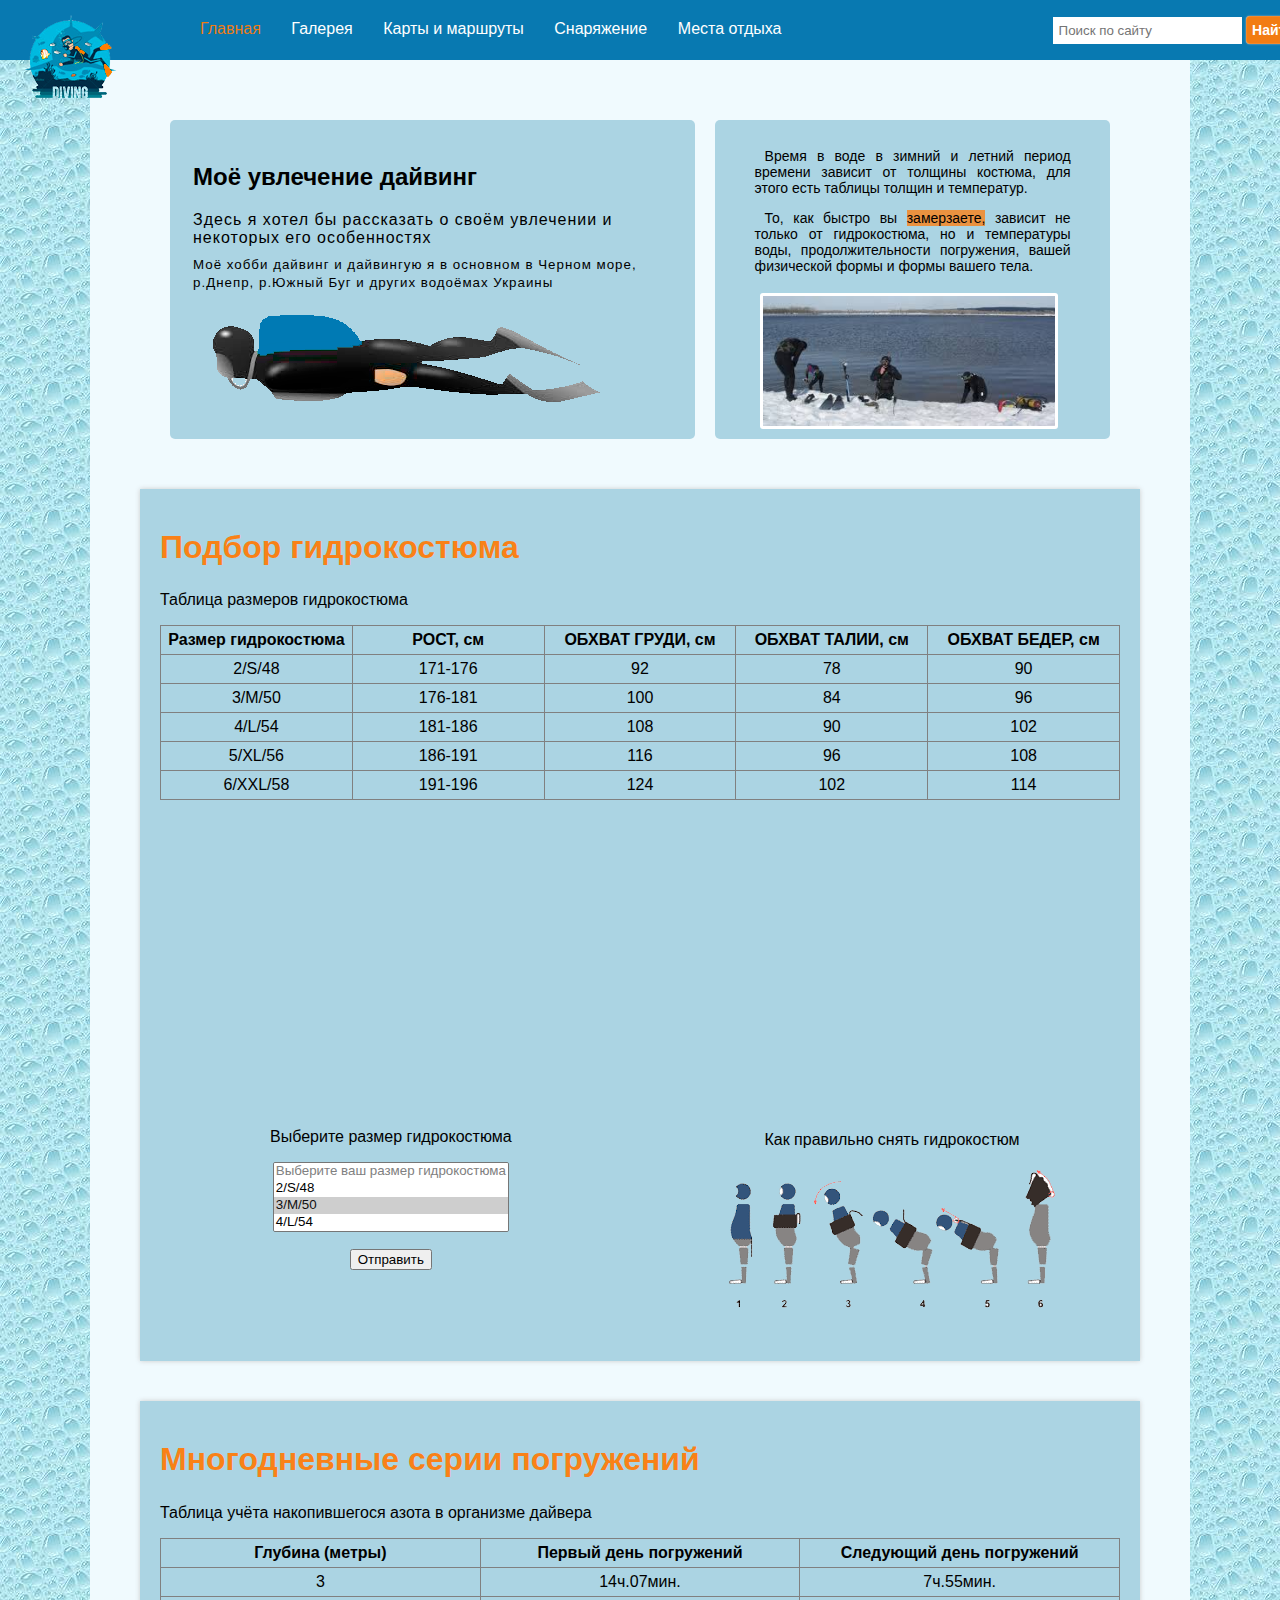
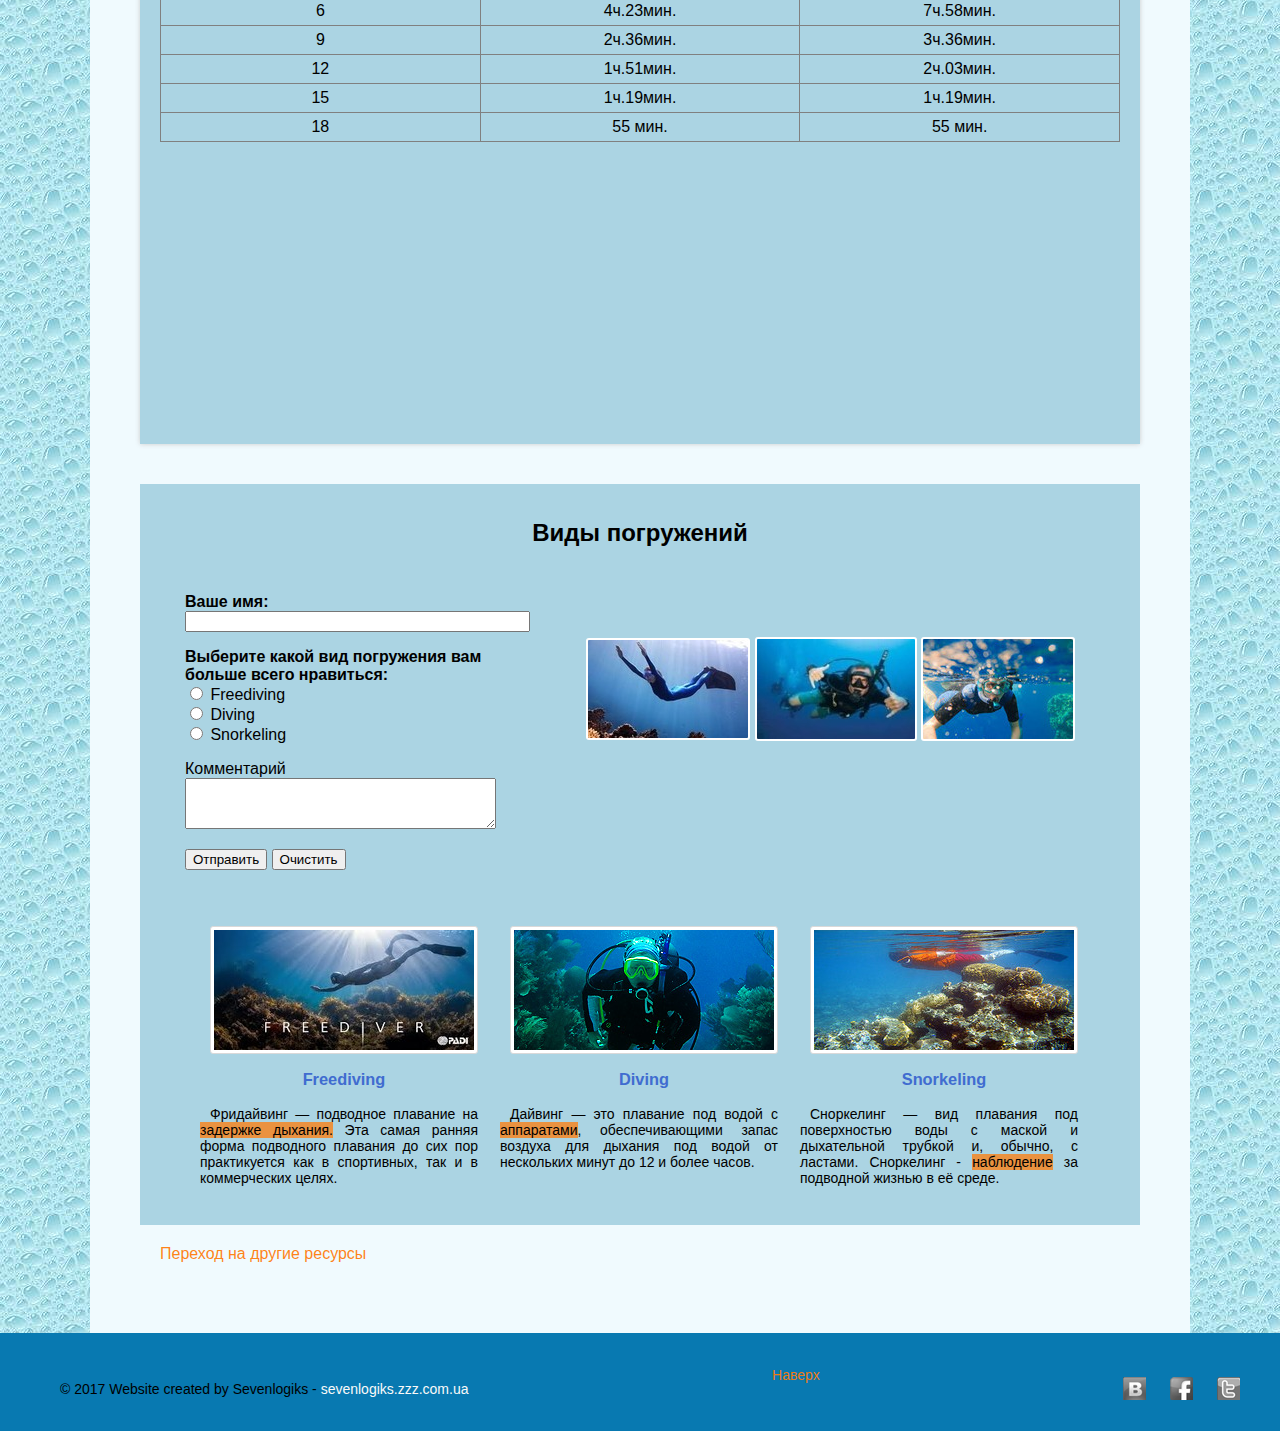
<file: index.html>
<!DOCTYPE html>
<html lang="ru">
<head>
  <title>Хобби</title>
  <meta charset="utf-8">
  <link rel="stylesheet" href="css/styles_flex.css">
  <link href="school_of_fish.ico" rel="shortcut icon" type="image/x-icon" />
  <link rel="stylesheet" href="css/styles.css">
</head>
<body>
  
  <header class="header_top">
    <div class="mid_head">
      <div id="ontop" class="logo">
        <div class="spin">
          <figure class="box box-1">
            <img src="images/logo.png" width="100" height="100" alt="logo" title="Логотипчик">
          </figure>
        </div>
      </div>
      <nav class="main-menu">
        <ul>
          <li class="active">
            <a href="#">Главная</a>
          </li>
          <li>
            <a href="gallery2.html">Галерея</a>
          </li>
          <li>
            <a href="map.html">Карты и маршруты</a>
          </li>
          <li>
            <a href="equipment.html">Снаряжение</a>
          </li>
          <li>
            <a href="vacation.html">Места отдыха</a>
          </li>
        </ul>
        <form class="search">
          <p>
            <input class="searchs" type="search" name="q" placeholder="Поиск по сайту">
            <input class="searches" type="submit" value="Найти"></p>
        </form>
      </nav>
    </div>
  </header>
  
  <main class="content">
    <article class="about-me">
      <section class="my_prof">
        <h2>Моё увлечение дайвинг</h2>
        <p>
          Здесь я хотел бы рассказать о своём увлечении и некоторых его особенностях
        </p>
        <p>
          <small>
            Моё хобби дайвинг и дайвингую я в основном в Черном море, р.Днепр, р.Южный Буг
            и других водоёмах Украины
          </small>
        </p>
        <img class="diver" src="images/diver.png" alt="diver" title="Это дайвер">
      </section>
      <aside class="last-actions">
        <div class="dive_winter">
          <p>
            Время в воде в зимний и летний период времени зависит от толщины костюма, для этого есть таблицы толщин и температур.
          </p>
          <p>
            То, как быстро вы
            <mark>замерзаете,</mark> зависит не только от гидрокостюма, но и температуры воды, продолжительности погружения, вашей физической формы и формы
             вашего тела.
          </p>
        </div>
        <img class="diver diver1" src="images/dive_winter.jpg" alt="divew" title="Зимой холодно">
      </aside>
    </article>

    <section class="posts">
      <article class="featured-post">
        <header>
          <h1>
            <a href="#post-1">Подбор гидрокостюма</a>
          </h1>
        </header>
        <section>
          <p>Таблица размеров гидрокостюма</p>
        </section>
        <table border="1">
          <tr>
            <th>Размер гидрокостюма</th>
            <th>РОСТ, см</th>
            <th>ОБХВАТ ГРУДИ, см</th>
            <th>ОБХВАТ ТАЛИИ, см</th>
            <th>ОБХВАТ БЕДЕР, см</th>
          </tr>
          <tr>
            <td>2/S/48</td>
            <td>171-176</td>
            <td>92</td>
            <td>78</td>
            <td>90</td>
          </tr>
          <tr>
            <td>3/M/50</td>
            <td>176-181</td>
            <td>100</td>
            <td>84</td>
            <td>96</td>
          </tr>
          <tr>
            <td>4/L/54</td>
            <td>181-186</td>
            <td>108</td>
            <td>90</td>
            <td>102</td>
          </tr>
          <tr>
            <td>5/XL/56</td>
            <td>186-191</td>
            <td>116</td>
            <td>96</td>
            <td>108</td>
          </tr>
          <tr>
            <td>6/XXL/58</td>
            <td>191-196</td>
            <td>124</td>
            <td>102</td>
            <td>114</td>
          </tr>
        </table>
        <iframe width="560" height="315" src="https://www.youtube.com/embed/eJHgzPKCYSI" frameborder="0" allowfullscreen ></iframe>
        <iframe width="560" height="315" src="https://www.youtube.com/embed/92jMreNTUqU" frameborder="0" allowfullscreen></iframe>
      </article>
      <form class="select" action="select1.php" method="post">
        <p>Выберите размер гидрокостюма</p>
        <p>
          <select size="4" multiple name="size">
            <option disabled>Выберите ваш размер гидрокостюма</option>
            <option value="2">2/S/48</option>
            <option selected value="3">3/M/50</option>
            <option value="4">4/L/54</option>
            <option value="5">5/XL/56</option>
            <option value="6">6/XXL/58</option>
          </select>
        </p>
        <p>
          <input type="submit" value="Отправить"></p>
      </form>
      <div class="put_on">
        <p>Как правильно снять гидрокостюм</p>
        <img  src="images/put_suit.png" alt="put_on">
      </div>
    </section>

    <section class="posts">
      <article class="featured-post">
        <header>
          <h1>
            <a href="#post-1">Многодневные серии погружений</a>
          </h1>
        </header>
        <section>
          <p>Таблица учёта накопившегося азота в организме дайвера</p>
        </section>
        <table border="1">
          <tr>
            <th>Глубина (метры)</th>
            <th>Первый день погружений</th>
            <th>Следующий день погружений</th>
          </tr>
          <tr>
            <td>3</td>
            <td>14ч.07мин.</td>
            <td>7ч.55мин.</td>
          </tr>
          <tr>
            <td>6</td>
            <td>4ч.23мин.</td>
            <td>7ч.58мин.</td>
          </tr>
          <tr>
            <td>9</td>
            <td>2ч.36мин.</td>
            <td>3ч.36мин.</td>
          </tr>
          <tr>
            <td>12</td>
            <td>1ч.51мин.</td>
            <td>2ч.03мин.</td>
          </tr>
          <tr>
            <td>15</td>
            <td>1ч.19мин.</td>
            <td>1ч.19мин.</td>
          </tr>
          <tr>
            <td>18</td>
            <td>55 мин.</td>
            <td>55 мин.</td>
          </tr>
        </table>
        <iframe width="560" height="315" src="https://www.youtube.com/embed/cO9xHaoRmG4" frameborder="0" allowfullscreen></iframe>
        <iframe width="560" height="315" src="https://www.youtube.com/embed/bUZNm-nEpnY" frameborder="0" allowfullscreen></iframe>
      </article>
    </section>

    <div class="container_12">
      <article class="content-box">
        <section class="sec_form">
          <h2 class="hp-1">Виды погружений</h2>
          <form class="form" name="choice" method="get" action="demo_keygen.asp" autocomplete="on" keytype="rsa">
            <p><b>Ваше имя:</b>
              <br/>
              <input type="text" size="40"></p>
            <p><b>Выберите какой вид погружения вам
                <br/>
                больше всего нравиться:</b> 
              <br/>
              <input type="radio" name="browser" value="ie">
              Freediving
              <br/>
              <input type="radio" name="browser" value="opera">
              Diving
              <br/>
              <input type="radio" name="browser" value="firefox">
              Snorkeling
              <br/>
            </p>
            <p>
              Комментарий
              <br/>
              <textarea name="comment" cols="40" rows="3"></textarea>
            </p>
            <p>
              <keygen name="security" >
              <input type="submit" value="Отправить">
              <input type="reset" value="Очистить">
            </p>
          </form>
            <div class="divers">
              <img src="images/freediving4.jpg" alt="freediving" class="diver4" title="Freediving">
              <img src="images/diving4.jpg" alt="diving" class="diver4" title="Diving ">
              <img src="images/snorkling4.jpg" alt="snorkling" class="diver4" title="Snorkeling">
            </div>
        </section>
          <div class="wrapper">
            <div class="col-1">
              <figure class="img-box">
                <img src="images/freediving.jpg" alt="freedive">
                <figcaption>
                  <h3 class="al">Freediving</h3>
                  <p>
                    Фридайвинг — подводное плавание на <mark>задержке дыхания.</mark> Эта самая ранняя форма подводного плавания до сих пор практикуется как в спортивных, так и в коммерческих целях.
                  </p>
                </figcaption>
              </figure>
            </div>
            <div class="col-1">
              <figure class="img-box">
                <img src="images/diving1.jpg" alt="dive">
                <figcaption>
                  <h3 class="al">Diving</h3>
                  <p>
                    Дайвинг — это плавание под водой с<mark> аппаратами</mark>, обеспечивающими запас воздуха для дыхания под водой от нескольких минут до 12 и более часов.
                  </p>
                </figcaption>
              </figure>
            </div>
            <div class="col-2">
              <figure class="img-box">
                <img src="images/snorkling.jpg" alt="snork">
                <figcaption>
                  <h3 class="al">Snorkeling</h3>
                  <p>
                  Сноркелинг — вид плавания под поверхностью воды с маской и дыхательной трубкой и, обычно, с ластами.
                  Сноркелинг - <mark>наблюдение</mark> за подводной жизнью в её среде.
                  </p>
                </figcaption>
              </figure>
            </div>
          </div>
      </article>
    </div>
      <p class="link_frame">
        <a href="frame.html" target="_blank">Переход на другие ресурсы</a>
      </p>
  </main>

  <footer class="page-footer">
    <div class="mid_foot">
      <div class="copyright">
        <p>
          &copy; 2017 Website created by Sevenlogiks -
          <a href="http://sevenlogiks.zzz.com.ua" target="_blank" rel="nofollow">sevenlogiks.zzz.com.ua</a>
        </p>
      </div>
      <div class="social-icons">
        <a href="#" class="vk-ico icons"></a>
        <a href="#" class="fb-ico icons"></a>
        <a href="#" class="tw-ico icons"></a>
      </div>
      <p>
        <a href="#top">Наверх</a>
      </p>
    </div>
  </footer>

</body>
<script type="text/javascript">
      window.onload = function() {
        var el1 = document.getElementsByClassName("cbalink")[0];
        var el2 = document.getElementsByClassName("cumf_bt_form_wrapper")[0];
        if (!!el1.parentNode) el1.parentNode.removeChild(el1);
        if (!!el2.parentNode) el2.parentNode.removeChild(el2);
      };
</script>
</html>
</file>
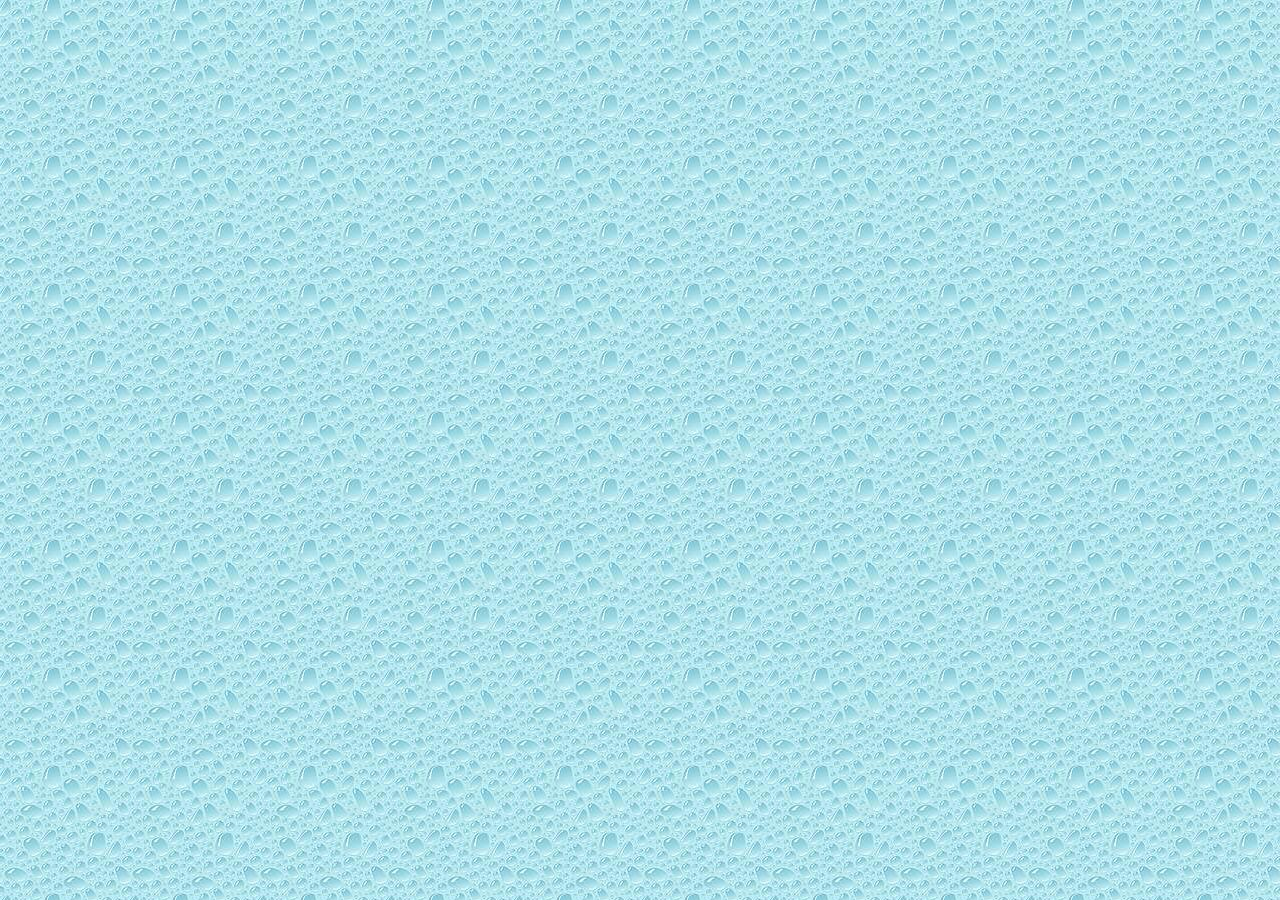
<file: frame.html>
<!DOCTYPE html>
<html lang="en">
<head>
	<title>Фрейм</title>
  <meta charset="utf-8">
  <link rel="stylesheet" href="css/styles.css">
  <link href="school_of_fish.ico" rel="shortcut icon" type="image/x-icon" />
</head>
<body>
	<div class="frame">
		<iframe width="47%" height="90%" src="http://sevenlogiks.zzz.com.ua" frameborder="0" allowfullscreen></iframe>
		<iframe width="47%" height="90%" src="http://www.w3schools.com/" frameborder="0" allowfullscreen></iframe>
    
		<noframes>Ваш браузер не поддерживает отображение фреймов</noframes>
	</div>	
</body>
<script type="text/javascript">
  window.onload = function() {
    var el1 = document.getElementsByClassName("cbalink")[0];
    var el2 = document.getElementsByClassName("cumf_bt_form_wrapper")[0];
    if (!!el1.parentNode) el1.parentNode.removeChild(el1);
    if (!!el2.parentNode) el2.parentNode.removeChild(el2);
  };
</script>
</html>
</file>
<file: css/styles_flex.css>
/* Стили для flexbox galery*/
.main_flex {
  display: -webkit-flex;
  display: -moz-flex;
  display: -ms-flex;
  display: flex;
  /* min-width: 1000px; */
  margin: 20px auto;
  justify-content: center;
  -ms-align-items: stretch;
  align-items: stretch;
  align-content: stretch;
  flex-flow: row wrap;
  background-color: #F0FAFE;
}
.image {
  margin: 10px;
  flex: 1 1 300px;
}

img {
  margin: 0;
  padding: 0;
  vertical-align: middle;
  border: none;
}

.image img {
  width: auto;
  height: auto;
}

.bl {
  padding: 10px ;
  background: #fefefe;
  border-radius: 3px;
  margin: 20px;
  flex: 1 1 200px;
  text-align: center; 
  display: flex;
  flex-flow: row wrap;
}
/* 
.fl1{flex:  1 50%;}
.fl2{flex:  1 50%;}
.fl3{flex:  1 50%;}
.fl4{flex:  1 50%;}
.fl5{flex:  1 50%;}
.fl6{flex:  1 50%;} */
/* .fl7{flex: 1 1 20%;}
.fl8{flex: 1 1 20%;}
.fl9{flex: 1 1 20%;}
.fl10{flex: 1 1 20%;}
.fl11{flex: 1 1 20%;}
.fl12{flex: 1 1 20%;}
.fl13{flex: 1 1 20%;}
.fl14{flex: 1 1 20%;}
.fl15{flex: 1 1 20%;}
.fl16{flex: 1 1 20%;} */

.main_flex h3 {
   color: #406cd0;
  margin: 0 10px 0 0;
  font-style: 1.1em;
}

a.button {
  background: #FF7C0A;
  color: #fff;
  padding: 5px 10px;
  border-radius: 2px;
  text-decoration: none;
  -webkit-transition: prop time;
  -o-transition: prop time;
  transition: prop time 0.3s;
}

a.button:hover {
  background: #FFA837;
}

.text {
  margin: 10px;
  flex: 1 1 150px;
}
</file>
<file: css/styles.css>
html,
body {
  margin: 0;
  padding: 0;
  font-size: 100%;
  font-family: Arial, Verdana, sans-serif; 
  background: url(../images/bg7.jpg) repeat;
}

a:link,
a:visited,
a:hover,
a:active {
  color: rgba(255, 124, 10, 0.95);
  text-decoration: none;
}

.main-menu .active a {
  color: rgba(255, 124, 10, 0.95);
}

mark {
background-color: rgba(255, 124, 10, 0.75);
}

li {
text-indent: 10px;
}

.mid_head {
  width: 1300px;
  margin: 0 auto;
}

.mid_foot {
  width: 1200px;
  margin: 0 auto;
}

/* Header */

header.header_top {
  position: relative;
  z-index: 5;
  min-height: 20px;
  padding: 20px;
  color: white;
  background-color: #0879b1;
}

/* Work with logo */

.logo {
  position: absolute;
  top: 10px;
  margin: 0;
}

.box {
  height: 95px;
  line-height: 95px;
  text-align: center;
  width: 95px;
  margin: 0;
}

.spin {
  cursor: pointer;
  -webkit-transform-style: preserve-3d;
          transform-style: preserve-3d;
}

.spin:hover {
    -webkit-animation: spin 5s linear infinite;
            animation: spin 5s linear infinite;
}
@-webkit-keyframes spin {
  0% {
    -webkit-transform: rotateY(0deg);
            transform: rotateY(0deg);
  }
  100% {
    -webkit-transform: rotateY(360deg);
            transform: rotateY(360deg);
  }
}
@keyframes spin {
  0% {
    -webkit-transform: rotateY(0deg);
            transform: rotateY(0deg);
  }
  100% {
    -webkit-transform: rotateY(360deg);
            transform: rotateY(360deg);
  }
}

.content {
  margin: 0 auto;
  width: 1000px;
  display: block; 
  min-height: 200px;
  padding: 50px;
  color: black;
  background-color: #F0FAFE;
}

.content::after {
  content: "";
  display: table;
  clear: both;
} 

.main-menu ul {
  margin: 0;
  margin-left: 130px;
  list-style: none;
  float: left;
}

.main-menu a {
  color: #fff;
}

.main-menu li {
  display: inline-block;
  margin-right: 1em;
}

.main-menu a:hover{
  color: rgba(255, 124, 10, 0.95);
}

.search {
  float: right;
  margin-top: -20px;
  padding: 0 20px 0 0;
  border: none;  
}

.searchs {
  padding: 6px; 
  border: none;  
}

.searches {
  text-decoration:none; text-align:center; 
  padding: 6px 6px; 
  border:none; 
  border-radius: 4px; 
  font:14px Arial, Helvetica, sans-serif; 
  font-weight:bold; 
  color:#fff; 
  background: rgba(255, 124, 10, 0.95);
  -webkit-box-shadow:0px 0px 2px #bababa, inset 0px 0px 1px #ffffff;  
  box-shadow:0px 0px 2px #bababa, inset 0px 0px 1px #ffffff;  
  -webkit-transition: background 0s ease;
  transition:  background 0s ease;
}

.searches:hover {
   border:none; 
   border-radius: 4px; 
   font:14px Arial, Helvetica, sans-serif; 
   font-weight:bold; 
   color:#fff; 
   background: #FFA837; 
   -webkit-box-shadow:0px 0px 2px #bababa, inset 0px 0px 1px #ffffff;  
   box-shadow:0px 0px 3px #FFc107, inset 0px 0px 1px #ffffff;  
 }

/* Main */

.construct {
  margin: 0 auto;
  width: 1000px;
  display: block; 
  min-height: 200px;
  padding: 50px 0 100px;
}

.u_constr {
  padding-left: 170px;
}

table {
  table-layout: fixed;
  width: 100%;
  border-collapse: collapse;
  text-align: center;
  margin-bottom: 20px; 
}

td,th {
  padding: 5px;  
}

.about-me {
  margin: 0 20px 40px;
  padding: 10px;
  border-radius: 5px;
}

.about-me::after {
  content: "";
  display: table;
  clear: both;
}

.my_prof {
  float: left;
  width: 51%;
  min-height: 100px;
  padding: 2.45%;
  background-color: rgba(243, 156, 18, 0.1);
  background: #ABD4E3;
  border-radius: 5px;
}

.my_prof:hover {
  background: #e0eff4;
  -webkit-box-shadow: 0 0 8px 2px #3694EC;
  box-shadow: 0 0 8px 2px #3694EC;
  -webkit-transition: all 1s;
  transition: all 1s;
}
  
.my_prof h1 {
  margin: 0;
  font-size: 1.7em;
}

.my_prof p {
  margin: 0.5em 0;
  letter-spacing: 1px;
}

.last-actions {
  float: right;
  width: 40%;
  min-height: 100px;
  background: #ABD4E3;
  border-radius: 5px;
  padding: 1%;
  line-height: 100%;
}

.last-actions:hover {
background: #e0eff4;
-webkit-box-shadow: 0 0 8px 2px #3694EC;
box-shadow: 0 0 8px 2px #3694EC;
-webkit-transition: all 1s;
transition: all 1s;
}

.diver1 {
  height: 130px;
  padding-left: 30px; 
  display:inline-block;
  padding: 3px;
  background:#fff;
  border-radius:3px;
  margin: 0 0  0 35px;
}

.diver img {
  border: 1px solid #ccc;
  border-radius: 3px;
  position: relative;
}

@-webkit-keyframes prigskok{
  0%{top:0;}
  10%{top:5px;}
  20%{top:-5px;}
  30%{top:5px;}
  40%{top:-5px;}
  50%{top:5px;}
  60%{top:-5px;}
  70%{top:5px;}
  80%{top:0;}
  90%{top:5px;}
  95%{top:5px;}
  100%{top:0;}
}

@keyframes prigskok{
  0%{top:0;}
  10%{top:5px;}
  20%{top:-5px;}
  30%{top:5px;}
  40%{top:-5px;}
  50%{top:5px;}
  60%{top:-5px;}
  70%{top:5px;}
  80%{top:0;}
  90%{top:5px;}
  95%{top:5px;}
  100%{top:0;}
}

.diver img:hover {
  -webkit-animation: prigskok 1s forwards;
  animation: prigskok 1s forwards;
}

.dive_winter {
  text-align: justify;
  padding: 5px 30px;
  text-indent: 10px;
  font-size: 14px;
}

.last-actions img {
  border-radius: 3px;
  position: relative;
}

@keyframes prigskok{
  0%{top:0;}
  10%{top:5px;}
  20%{top:-10px;}
  30%{top:5px;}
  40%{top:-5px;}
  50%{top:5px;}
  60%{top:-5px;}
  70%{top:5px;}
  80%{top:0;}
  90%{top:5px;}
  95%{top:5px;}
  100%{top:0;}
}

.last-actions img:hover {
  -webkit-animation: prigskok 1s forwards;
  animation: prigskok 1s forwards;
}

iframe {
  padding-left: 10px;
  width: 460px;
  height: 258px;
}

.last-actions > ul {
  margin: 8px 15px;
  padding: 10px;
  list-style: none;
}

.last-actions li {
  margin-bottom: 0.5em;
  font-size: 14px;
  font-family: "Times New Roman", Times, serif;
}

.select {
  float: left;
  padding: 5px 60px 35px;
  margin: 25px 40px 20px 50px;
  text-align: center;
  border-radius: 3px;
}

.select:hover {
  background: #e0eff4;
  -webkit-box-shadow: 0 0 8px 2px #3694EC;
  box-shadow: 0 0 8px 2px #3694EC;
  -webkit-transition: all 1s;
  transition: all 1s;
  }

.put_on {
  float: right;
  padding: 8px 20px;
  margin: 25px 40px 10px;
  text-align: center;
  border-radius: 3px;
}

.put_on:hover {
  background: #e0eff4;
  -webkit-box-shadow: 0 0 8px 2px #3694EC;
  box-shadow: 0 0 8px 2px #3694EC;
  -webkit-transition: all 1s;
  transition: all 1s;
  }

.posts {
  min-height: 50px;
  margin: 20px 0 40px;
  padding: 40px 20px 20px;
  background: #ABD4E3;
  -webkit-box-shadow: 0 0 5px #cccccc;
  box-shadow: 0 0 5px #cccccc;
}

.posts:hover {
  background: #e0eff4;
  -webkit-box-shadow: 0 0 8px 2px #3694EC;
  box-shadow: 0 0 8px 2px #3694EC;
  -webkit-transition: all 1s;
  transition: all 1s;
}

.featured-post header h1 {
  margin: 0;
  margin-bottom: 0.8em;
}

.posts::after {
  content: "";
  display: table;
  clear: both;
}

/* Block of dive */

.container_12 {
  margin-left:auto;
  margin-right:auto;
  position:relative;
  text-align: center;
}

.content-box {
  background: #ABD4E3;
  padding: 25px; 
}

.content-box:hover {
  background: #e0eff4;
  -webkit-box-shadow: 0 0 8px 2px #3694EC;
  box-shadow: 0 0 8px 2px #3694EC;
  -webkit-transition: all 1s;
  transition: all 1s;
}

.hp-1 {
  text-align: center;
  margin: 10px 0 10px;
}

.wrapper{
  overflow:hidden;
  position:relative;
  padding: 0 0 0 35px;
}

.col-1 {
  float:left;
  width:268px;
  margin:0 32px 0 0;
}

.col-2 {
  float:left;
  width:268px;
  margin:0;
}

.divers img {
  padding: 2px;
  background:#fff;
  border-radius:3px;
}

.divers {
  float: right;
  margin: 75px 35px 45px 0;
  display: inline-block;
  padding: 5px 5px 0;
  border-radius:3px;
}

.img-box {
  display:inline-block;
  margin: 0px;
  text-align: justify;
  letter-spacing: normal;
  text-indent: 10px;
  font-size: 14px;
}

.img-box img {
  border:1px solid #d9d9d9;
  padding:3px;
  background:#fff;
  border-radius:3px;
}

.divers:hover .diver4 {
  -webkit-transform: scale(0.9);
  -ms-transform: scale(0.9);
  transform: scale(0.9);
}

.diver4 {
  background: #d9d9d9;
  -webkit-transition: 1s;
  transition: 1s;
}

.diver4:hover {
  -webkit-transform: scale(1.1) !important;
  -ms-transform: scale(1.1) !important;
  transform: scale(1.1) !important;
}

.al {
  text-align: center;
  color: #406cd0;
  font-style: 1.1em;
}

.form {
  margin: 20px 0 40px 20px;
  float: left;
  text-align: left;
}

textarea {
  max-width: 305px;
}

.sec_form::after {
  content: "";
  display: table;
  clear: both;
} 

/* Maps */

.map {
  padding: 0 20px 0 5px;
  margin: 10px 5px 20px 5px;
  display: block;
  float: left;
}

.map iframe {
  margin: 20px;
}

.satellite_map h1 {
  font-size: 1.45em;
  font-weight: normal;
  margin: 0 35px 20px 30px;
  padding-bottom: 30px;
  border-bottom: 2px solid #2a4875;
  text-align: center;
}

.picture img {
  margin: 28px 0 0 15px;
  padding: 0 20px 0 0;
}

.picture::after {
  content: "";
  display: table;
  clear: both;
} 

.water {
  text-align: center;
  margin: 40px;
}

/* Galery */

.a2 {
  margin:0 30px;
}

.lightbox-image {
  display:inline-block;position:relative;
}

a.border {
  padding:6px;background:#dededa;display:inline-block;
}

.lightbox-image img {
  position:relative;z-index:2;
}

.lightbox-image span {
  position:absolute;
  width:100%;
  height:100%;
  left:0;
  top:0;
  background:url(../images/magnify.png) 50% 50% #fff no-repeat;
}

.gallery-meta {
  overflow:hidden;
  padding:0 0 20px 0;
}

.gallery-name {
  float:left;
  font-family: 'Oswald', sans-serif;
  font-size:18px;
  line-height:22px;
  text-transform:uppercase;
  color:#333;
  max-width:70%;
}

.capacity {
  max-width:30%;
}

.p3 {
  padding-bottom:20px !important;
}

.p2 {
  padding-bottom:14px !important;
}

.col-5 {
  float:left;
  width:148px;
  margin:0 32px 0 0;
}

.col-6 {
  float:left;
  width:148px;
}

  /* Footer */

footer {
  font-size:14px;
  padding:28px 40px;
}

footer.page-footer {
  min-height: 50px;
  padding: 20px 60px;
  color: black;
  background-color: #0879b1;
  text-align: center;
}

.copyright a {
  color: #F9F9F9;
}

.copyright {
  float:left;
}

.social-icons {
  margin-top: 0px;
  padding-top: 10px;
  float: right;
}

.copyright {
    float:left;
}

.link_frame {
  margin: 0;
  padding: 20px;
}

.link_frame a:hover {
  color: #2A4875;
}

.frame  {
  margin: 30px;
  width: 100%;
  height: 700px;
}

.frame iframe{
  width: 45%;
  height: 700px;
}

footer.page-footer::after {
  content: "";
  display: table;
  clear: both;
} 
   
.icons{
  background: url(../images/sprite.png);
  width: 23px;
  height: 23px;
  display: inline-block;
  margin-right: 20px;
  -webkit-transition: all .7s;
  transition: all .7s;
}

.vk-ico:hover {
  background-position: 0 -24px;
  -webkit-transform: rotate(360deg);
  -ms-transform: rotate(360deg);
  transform: rotate(360deg);
}

.fb-ico {
  background-position: -24px 0;
}

.fb-ico:hover{
  background-position: -24px -24px;
  -webkit-transform: rotate(360deg);
  -ms-transform: rotate(360deg);
  transform: rotate(360deg);
}

.tw-ico{
  background-position: -120px 0;
}

.tw-ico:hover{
  background-position: -120px -24px;
  -webkit-transform: rotate(360deg);
  -ms-transform: rotate(360deg);
  transform: rotate(360deg);
}

.page-footer::after {
  content: "";
  display: table;
  clear: both;
}
</file>
